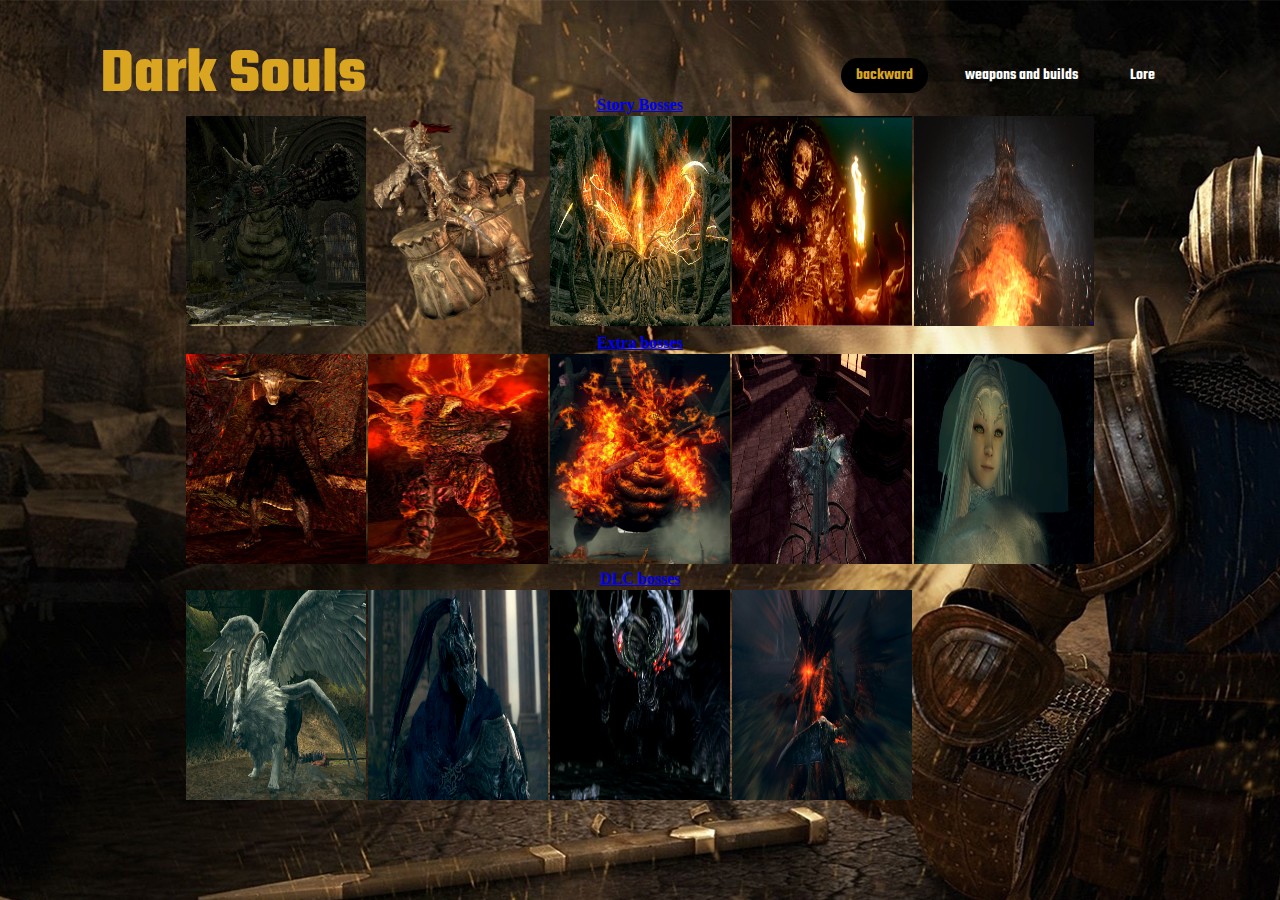
<file: Bosses.html>
<!DOCTYPE html>
<html lang="en">
<head>
    <meta charset="UTF-8">
    <meta http-equiv="X-UA-Compatible" content="IE=edge">
    <meta name="viewport" content="width=device-width, initial-scale=1.0">
    <link rel="stylesheet" href="style.css">
    <link rel="stylesheet" href="Bosses_style.css">
    <title>Bosses</title>
</head>
<body class="dark_body">

    <header class="Logo">
        <h2>Dark Souls</h2>
        <nav class="navigation">
            <a href="index.html" class="active">backward</a>
            <a href="#">weapons and builds</a>
            <a href="Lore.html">Lore</a>
        </nav>
    </header>
    <table class="center-screen">
        <tbody>
            <tr>
                <th colspan='5'>
                <a href="https://darksouls.fandom.com/ru/wiki/%D0%91%D0%BE%D1%81%D1%81%D1%8B" title="Категория:объязательные боссы (Dark Souls)">Story Bosses</a>
                </th>
            </tr>

            <tr>
                <td>
                    <a href="https://darksouls.fandom.com/ru/wiki/%D0%94%D0%B5%D0%BC%D0%BE%D0%BD_%D0%9F%D1%80%D0%B8%D0%B1%D0%B5%D0%B6%D0%B8%D1%89%D0%B0" title="Asylum Demon">
                        <img alt="Asylum Demon" src="as.jpg" width="180" height="210" class="n">
                    </a>
                </td>
                <td>
                    <a href="https://darksouls.fandom.com/ru/wiki/%D0%9E%D1%80%D0%BD%D1%88%D1%82%D0%B5%D0%B9%D0%BD_%D0%94%D1%80%D0%B0%D0%BA%D0%BE%D0%BD%D0%BE%D0%B1%D0%BE%D1%80%D0%B5%D1%86_%D0%B8_%D0%9F%D0%B0%D0%BB%D0%B0%D1%87_%D0%A1%D0%BC%D0%BE%D1%83%D0%B3" title="Dragon Slayer Ornstein and Executioner Smough">
                        <img alt="Dragon Slayer Ornstein and Executioner Smough" src="Orn.png" decoding="async" loading="lazy" width="180" height="210">
                    </a>
                </td>
                <td>
                    <a href="https://darksouls.fandom.com/ru/wiki/%D0%9B%D0%BE%D0%B6%D0%B5_%D0%A5%D0%B0%D0%BE%D1%81%D0%B0" title="The Bed of Chaos">
                        <img alt="The Bed of Chaos" src="be.png" decoding="async" loading="lazy" width="180" height="210">
                    </a>
                </td>
                <td>
                    <a href="https://darksouls.fandom.com/ru/wiki/%D0%9D%D0%B8%D1%82%D0%BE_%D0%9F%D0%BE%D0%B2%D0%B5%D0%BB%D0%B8%D1%82%D0%B5%D0%BB%D1%8C_%D0%9C%D0%BE%D0%B3%D0%B8%D0%BB" title="Gravelord Nito">
                        <img alt="Gravelord Nito" src="ni.jpg" decoding="async" loading="lazy" width="180" height="210">
                    </a>
                </td>
                <td>
                    <a href="https://darksouls.fandom.com/ru/wiki/%D0%93%D0%B2%D0%B8%D0%BD_%D0%9F%D0%BE%D0%B2%D0%B5%D0%BB%D0%B8%D1%82%D0%B5%D0%BB%D1%8C_%D0%9F%D0%B5%D0%BF%D0%BB%D0%B0" title="Gwyn, Lord of Cinder">
                        <img alt="Gwyn, Lord of Cinder" src="gw.jpg" decoding="async" loading="lazy" width="180" height="210">
                    </a>
                </td>         
            </tr>
            <tr>
                <tr>
                    <th colspan='5'>
                    <a href="https://darksouls.fandom.com/ru/wiki/%D0%91%D0%BE%D1%81%D1%81%D1%8B" title="Категория:необъязательные боссы (Dark Souls)">Extra bosses</a>
                    </th>
                </tr>
                <td>
                    <a href="https://darksouls.fandom.com/ru/wiki/%D0%94%D0%B5%D0%BC%D0%BE%D0%BD_%D0%9A%D0%B0%D0%BF%D1%80%D0%B0" title="Capra Demon">
                        <img alt="Capra Demon" src="cap.jpg" width="180" height="210">
                    </a>
                </td>
                <td>
                    <a href="https://darksouls.fandom.com/ru/wiki/%D0%9D%D0%B5%D1%83%D1%82%D0%BE%D0%BC%D0%B8%D0%BC%D1%8B%D0%B9_%D0%B2%D0%BE%D0%B8%D0%BD" title="Ceaseless Discharge">
                        <img alt="Ceaseless Discharge" src="cea.jpg" decoding="async" loading="lazy" width="180" height="210">
                    </a>
                </td>
                <td>
                    <a href="https://darksouls.fandom.com/ru/wiki/%D0%9C%D1%83%D0%B4%D1%80%D1%8B%D0%B9_%D0%B4%D0%B5%D0%BC%D0%BE%D0%BD_%D0%9E%D0%B3%D0%BD%D1%8F" title="Demon Firesage">
                        <img alt="Demon Firesage" src="onf.jpg" decoding="async" loading="lazy" width="180" height="210">
                    </a>
                </td>
                <td>
                    <a href="https://darksouls.fandom.com/ru/wiki/%D0%93%D0%B2%D0%B8%D0%BD%D0%B4%D0%BE%D0%BB%D0%B8%D0%BD_%D0%A2%D0%B5%D0%BC%D0%BD%D0%BE%D0%B5_%D0%A1%D0%BE%D0%BB%D0%BD%D1%86%D0%B5" title="Dark Sun Gwyndolin">
                        <img alt="Dark Sun Gwyndolin" src="gwi.jpg" decoding="async" loading="lazy" width="180" height="210">
                    </a>
                </td>
                <td>
                    <a href="https://darksouls.fandom.com/ru/wiki/%D0%9F%D1%80%D0%B8%D1%81%D1%86%D0%B8%D0%BB%D0%BB%D0%B0_%D0%9F%D0%BE%D0%BB%D1%83%D0%BA%D1%80%D0%BE%D0%B2%D0%BA%D0%B0" title="Crossbreed Priscilla">
                        <img alt="Crossbreed Priscilla" src="pri.jpg" decoding="async" loading="lazy" width="180" height="210">
                    </a>
                </td>      
            </tr>
            <tr>
                <th colspan='5'>
                <a href="https://darksouls.fandom.com/ru/wiki/%D0%91%D0%BE%D1%81%D1%81%D1%8B" title="Категория:боссы из длс (Dark Souls)">DLC bosses</a>
                </th>
            </tr>
            <td>
                <a href="https://darksouls.fandom.com/ru/wiki/%D0%A1%D1%82%D1%80%D0%B0%D0%B6_%D0%A1%D0%B2%D1%8F%D1%82%D0%B8%D0%BB%D0%B8%D1%89%D0%B0" title="Sanctuary Guardian">
                    <img alt="Sanctuary Guardian" src="sen.png" width="180" height="210">
                </a>
            </td>
            <td>
                <a href="https://darksouls.fandom.com/ru/wiki/%D0%90%D1%80%D1%82%D0%BE%D1%80%D0%B8%D0%B0%D1%81_%D0%9F%D1%83%D1%82%D0%BD%D0%B8%D0%BA_%D0%91%D0%B5%D0%B7%D0%B4%D0%BD%D1%8B" title="Artorias the Abysswalker">
                    <img alt="Artorias the Abysswalker" src="art.png" decoding="async" loading="lazy" width="180" height="210">
                </a>
            </td>
            <td>
                <a href="https://darksouls.fandom.com/ru/wiki/%D0%9C%D0%B0%D0%BD%D1%83%D1%81_%D0%9E%D1%82%D0%B5%D1%86_%D0%91%D0%B5%D0%B7%D0%B4%D0%BD%D1%8B" title="Manus, Father of the Abyss">
                    <img alt="Manus, Father of the Abyss" src="man.png" decoding="async" loading="lazy" width="180" height="210">
                </a>
            </td>
            <td>
                <a href="https://darksouls.fandom.com/ru/wiki/%D0%A7%D0%B5%D1%80%D0%BD%D1%8B%D0%B9_%D0%B4%D1%80%D0%B0%D0%BA%D0%BE%D0%BD_%D0%9A%D0%B0%D0%BB%D0%B0%D0%BC%D0%B8%D1%82" title="Black Dragon Kalameet">
                    <img alt="Black Dragon Kalameet" src="kal.png" decoding="async" loading="lazy" width="180" height="210">
                </a>
            </td>
        </tr>
        </tbody>
    </table>
</body>
</html>
</file>
<file: style.css>
@import url('https://fonts.googleapis.com/css2?family=Teko&display=swap');
*{
    margin: 0;
    padding: 0;
    box-sizing: border-box;
}
body{
    min-height: 100vh;
}
header{
    position: absolute;
    color: orangered;
    top: 0;
    left: 0;
    width: 100%;
    padding: 30px 100px;
    display: flex;
    justify-content: space-between;
    align-items: center;
    z-index: 100;
}
.Logo{
    color: goldenrod;
    font-family: Teko;
}
.Logo>h2{
    font-size: 4em;
}
.navigation a {
    text-decoration: none;
    color: white;
    padding: 6px 15px;
    border-radius: 20px;
    margin: 0 10px;
    font-weight: 600;
}
.navigation a:hover, .navigation a.active{
    background: black;
    color: goldenrod;
}
.Game{
    position: relative;
    display: flex;
    justify-content: center;
    align-items: center;
    height: 100vh;
}
#text1{
    text-align: center;
    position: absolute;
    font-size: 1.5cm;
    color: goldenrod;
    z-index:2;
    padding-bottom: 150px;
    font-family: Teko;
}
#text2{
    text-align: center;
    position: absolute;
    font-size: 1.5cm;
    color: goldenrod;
    font-family: Nunito;
    background-color: rgba(255, 255, 255, 0);
    border-radius: 100px;
    height: 400px;
    width: 600px;
    padding-top: 130px;
}
#mainPage_background{
    height: 1400px;
    width: 2100px;
}
</file>
<file: Bosses_style.css>
@import url('https://fonts.googleapis.com/css2?family=Teko&display=swap');
.Button{
    position: relative;
    display: flex;
    justify-content: center;
    align-items: center;
    height: 70vh;
}

.Button a{
    font-weight: 600;
    font-family: Teko;
    text-decoration: none;
    color: goldenrod;
    padding: 6px 15px;
    margin: 0 10px;
    font-size: 60px;
    background: rgba(255, 255, 255, 0.5);
    border-radius: 20px;
    border-radius: 10px;
    border: 3px solid gold;
}
.Button a:hover{
    box-shadow: 10px 10px 5px;
}


.center-screen {
    display: flex;
    position: top;
    flex-direction: column;
    justify-content: center;
    align-items: center;
    text-align: center;
    min-height: 100vh;
  }
.dark_body{
    background-image: url("Lore.jpeg");
}
.n{
    text-decoration: none;
    color: goldenrod;
}

header{
    position: absolute;
    top: 0;
    left: 0;
    width: 100%;
    padding: 30px 100px;
    display: flex;
    justify-content: space-between;
    align-items: center;
    z-index: 100;
}
</file>
